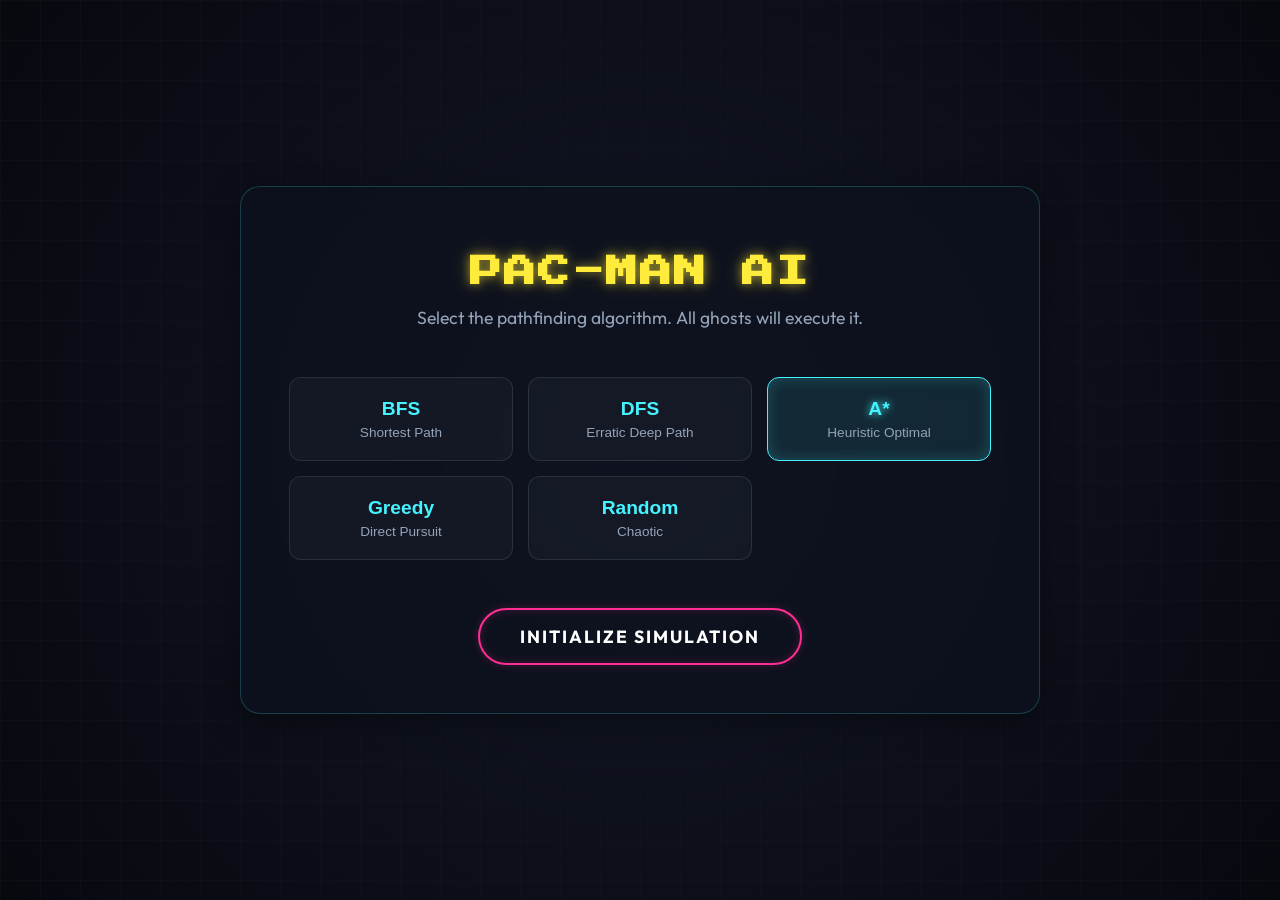
<file: templates/index.html>
<!DOCTYPE html>
<html lang="en">
<head>
    <meta charset="UTF-8">
    <meta name="viewport" content="width=device-width, initial-scale=1.0">
    <title>AI Pac-Man Web App</title>
    <!-- Modern high-end font and arcade font -->
    <link href="https://fonts.googleapis.com/css2?family=Outfit:wght@300;500;700&family=Press+Start+2P&display=swap" rel="stylesheet">
    <link rel="stylesheet" href="/static/css/style.css">
    
    <!-- PyScript core loaders -->
    <link rel="stylesheet" href="https://pyscript.net/releases/2023.11.1/core.css" />
    <script type="module" src="https://pyscript.net/releases/2023.11.1/core.js"></script>
</head>
<body>
    <div id="app-container">
        
        <!-- Startup Modal / Menu -->
        <main id="start-screen" class="glass-panel">
            <h1 class="neon-title">PAC-MAN AI</h1>
            <p class="subtitle">Select the pathfinding algorithm. All ghosts will execute it.</p>
            
            <div class="algo-selection">
                <button class="algo-btn" data-algo="bfs">
                    <span class="algo-title">BFS</span>
                    <span class="algo-desc">Shortest Path</span>
                </button>
                <button class="algo-btn" data-algo="dfs">
                    <span class="algo-title">DFS</span>
                    <span class="algo-desc">Erratic Deep Path</span>
                </button>
                <button class="algo-btn selected" data-algo="astar">
                    <span class="algo-title">A*</span>
                    <span class="algo-desc">Heuristic Optimal</span>
                </button>
                <button class="algo-btn" data-algo="greedy">
                    <span class="algo-title">Greedy</span>
                    <span class="algo-desc">Direct Pursuit</span>
                </button>
                <button class="algo-btn" data-algo="random">
                    <span class="algo-title">Random</span>
                    <span class="algo-desc">Chaotic</span>
                </button>
            </div>
            
            <button id="start-btn" class="glow-btn">INITIALIZE SIMULATION</button>
        </main>

        <!-- Actual Game Interface -->
        <section id="game-ui" class="hidden">
            <header>
                <div class="stat-box">SCORE <span id="score-display" class="neon-text-blue">0</span></div>
                <div class="stat-box">MODE <span id="current-algo" class="neon-text-pink">A*</span></div>
            </header>
            
            <div id="game-wrapper">
                <!-- Canvas dimension styling will adapt to screen size but we start with a large resolution -->
                <canvas id="gameCanvas" width="900" height="500"></canvas>
                
                <div id="game-over-modal" class="glass-panel hidden overlay-panel">
                    <h2 id="end-title">Terminated</h2>
                    <p>Final Score: <span id="final-score" class="neon-text-yellow">0</span></p>
                    <button id="restart-btn" class="glow-btn">REBOOT</button>
                </div>
            </div>
            
            <footer>Use ARROW KEYS or W/A/S/D to move.</footer>
        </section>

    </div>

    <!-- Inject the main python application logic -->
    <script type="py" src="/static/js/frontend.py"></script>
</body>
</html>
</file>
<file: static/css/style.css>
:root {
    --bg-dark: #07090f;
    --bg-glow: #131726;
    --panel-bg: rgba(14, 18, 30, 0.7);
    --panel-border: rgba(69, 243, 255, 0.2);
    
    --neon-blue: #45f3ff;
    --neon-pink: #ff2e93;
    --neon-yellow: #ffeb3b;
    --neon-green: #00ff66;
    
    --text-main: #e2e8f0;
    --text-muted: #94a3b8;
}

* {
    box-sizing: border-box;
}

body {
    margin: 0;
    padding: 0;
    background-color: var(--bg-dark);
    background-image: 
        radial-gradient(circle at 50% 50%, var(--bg-glow) 0%, transparent 100%),
        linear-gradient(rgba(255,255,255,0.02) 1px, transparent 1px),
        linear-gradient(90deg, rgba(255,255,255,0.02) 1px, transparent 1px);
    background-size: 100% 100%, 40px 40px, 40px 40px;
    color: var(--text-main);
    font-family: 'Outfit', sans-serif;
    display: flex;
    justify-content: center;
    align-items: center;
    min-height: 100vh;
    overflow: hidden;
}

#app-container {
    width: 100%;
    max-width: 1200px;
    display: flex;
    justify-content: center;
    align-items: center;
    padding: 20px;
}

.hidden {
    display: none !important;
}

/* Glassmorphism Panel */
.glass-panel {
    background: var(--panel-bg);
    backdrop-filter: blur(16px);
    -webkit-backdrop-filter: blur(16px);
    border: 1px solid var(--panel-border);
    border-radius: 20px;
    padding: 3rem;
    box-shadow: 0 8px 32px 0 rgba(0, 0, 0, 0.37);
    text-align: center;
    max-width: 800px;
    width: 100%;
    transition: transform 0.3s ease, opacity 0.3s ease;
}

.neon-title {
    font-family: 'Press Start 2P', cursive;
    color: var(--neon-yellow);
    text-shadow: 0 0 10px rgba(255, 235, 59, 0.5), 0 0 20px rgba(255, 235, 59, 0.3);
    margin-bottom: 0.5rem;
    letter-spacing: 2px;
}

.subtitle {
    color: var(--text-muted);
    font-size: 1.1rem;
    margin-bottom: 3rem;
}

/* Algorithm Selection Grid */
.algo-selection {
    display: grid;
    grid-template-columns: repeat(auto-fit, minmax(180px, 1fr));
    gap: 15px;
    margin-bottom: 3rem;
}

.algo-btn {
    background: rgba(255, 255, 255, 0.03);
    border: 1px solid rgba(255, 255, 255, 0.1);
    border-radius: 12px;
    padding: 20px 10px;
    color: var(--text-main);
    cursor: pointer;
    transition: all 0.2s;
    display: flex;
    flex-direction: column;
    align-items: center;
}

.algo-btn:hover {
    background: rgba(255, 255, 255, 0.08);
    transform: translateY(-2px);
}

.algo-btn.selected {
    border-color: var(--neon-blue);
    background: rgba(69, 243, 255, 0.1);
    box-shadow: 0 0 15px rgba(69, 243, 255, 0.2) inset;
}

.algo-title {
    font-size: 1.2rem;
    font-weight: 700;
    margin-bottom: 5px;
    color: var(--neon-blue);
}
.algo-btn.selected .algo-title {
    text-shadow: 0 0 8px var(--neon-blue);
}

.algo-desc {
    font-size: 0.85rem;
    color: var(--text-muted);
}

/* Main Action Button */
.glow-btn {
    background: transparent;
    border: 2px solid var(--neon-pink);
    color: #fff;
    padding: 15px 40px;
    font-family: 'Outfit', sans-serif;
    font-weight: 700;
    font-size: 1.1rem;
    letter-spacing: 2px;
    border-radius: 30px;
    cursor: pointer;
    position: relative;
    overflow: hidden;
    transition: 0.3s;
    box-shadow: 0 0 10px rgba(255, 46, 147, 0.2), inset 0 0 10px rgba(255, 46, 147, 0.2);
}

.glow-btn:hover {
    background: var(--neon-pink);
    box-shadow: 0 0 20px var(--neon-pink), 0 0 40px var(--neon-pink);
    transform: scale(1.05);
}

/* Game Interface */
#game-ui {
    width: 100%;
    display: flex;
    flex-direction: column;
    align-items: center;
}

header {
    width: 100%;
    max-width: 900px;
    display: flex;
    justify-content: space-between;
    margin-bottom: 20px;
    font-family: 'Press Start 2P', cursive;
    font-size: 0.9rem;
}

.stat-box {
    background: rgba(0,0,0,0.5);
    padding: 15px 25px;
    border-radius: 10px;
    border: 1px solid rgba(255,255,255,0.1);
}

.neon-text-blue { color: var(--neon-blue); text-shadow: 0 0 5px var(--neon-blue); }
.neon-text-pink { color: var(--neon-pink); text-shadow: 0 0 5px var(--neon-pink); }
.neon-text-yellow { color: var(--neon-yellow); text-shadow: 0 0 5px var(--neon-yellow); }

#game-wrapper {
    position: relative;
    border: 2px solid rgba(69, 243, 255, 0.3);
    border-radius: 8px;
    box-shadow: 0 0 30px rgba(69, 243, 255, 0.1);
    background: #000;
}

canvas {
    display: block;
    border-radius: 6px;
}

.overlay-panel {
    position: absolute;
    top: 50%;
    left: 50%;
    transform: translate(-50%, -50%);
    padding: 2rem;
    z-index: 10;
}

footer {
    margin-top: 15px;
    color: var(--text-muted);
    font-size: 0.9rem;
    letter-spacing: 1px;
}
</file>
